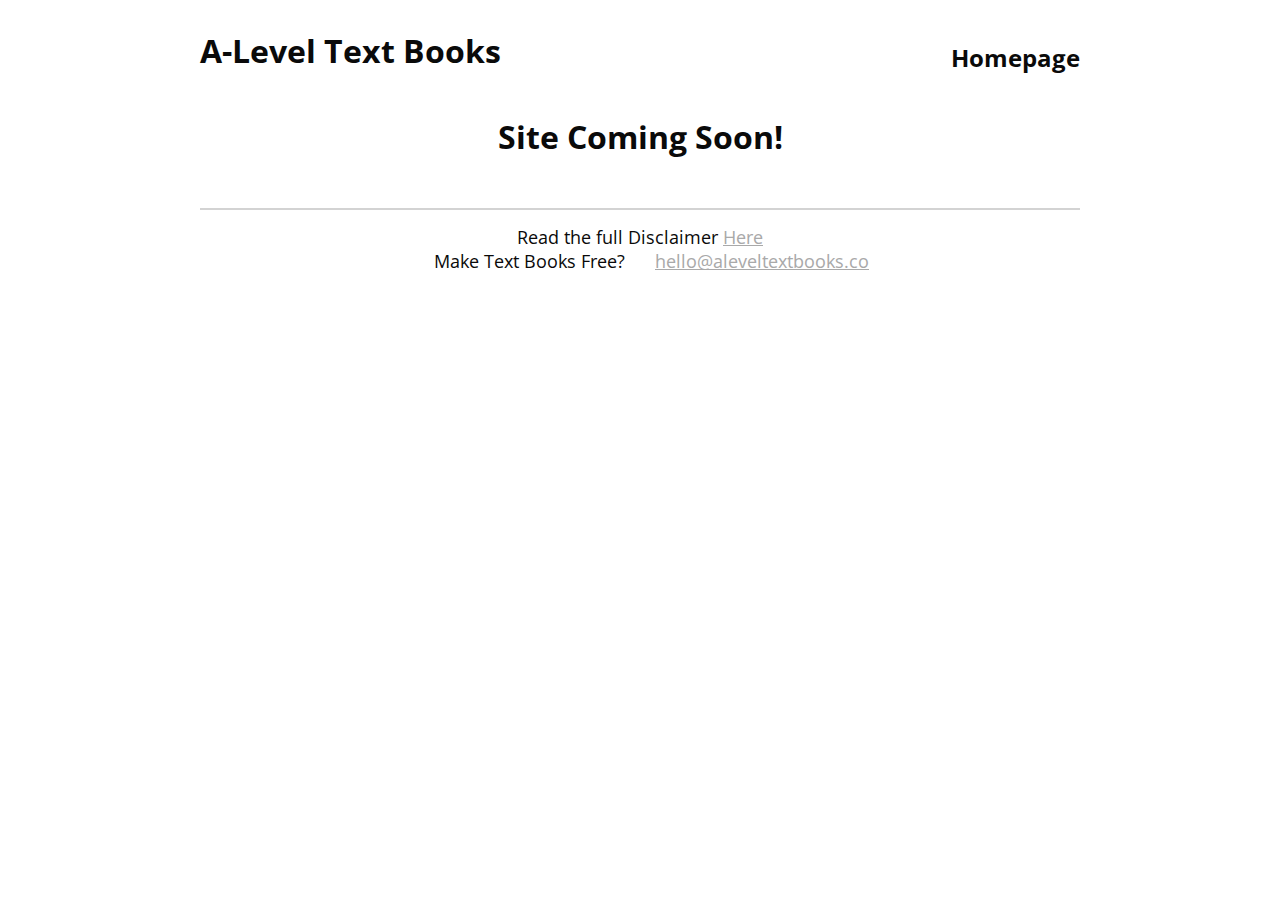
<file: index.html>
<html>

<head>
    <title>A-Level Text Books</title>
    <link rel="icon" type="image/x-icon" href="icon.svg">
    <link rel="stylesheet" href="style.css">
</head>

<body>
    <div class="grid-container">
        <div class="header">
            <h1><a href="https://aleveltextbooks.co" id="mainlink">A-Level Text Books</a></h1>
        </div>
        <div class="icons">
            <h2>Homepage</h2>
        </div>
    </div>

    <p>
        <h1>
            <center>Site Coming Soon!</center>
        </h1>
    </p>
</body>

<footer>
    <div class="footer">
        <div class="contact">
            <a href="mailto:hello@aleveltextbooks.co">hello@aleveltextbooks.co</a>
        </div>
        <div class="quote">Make Text Books Free?</div>
        <div class="tc">Read the full Disclaimer <a href="https://aleveltextbooks.co/disclaimer">Here</a></div>
    </div>
</footer>

</html>
</file>
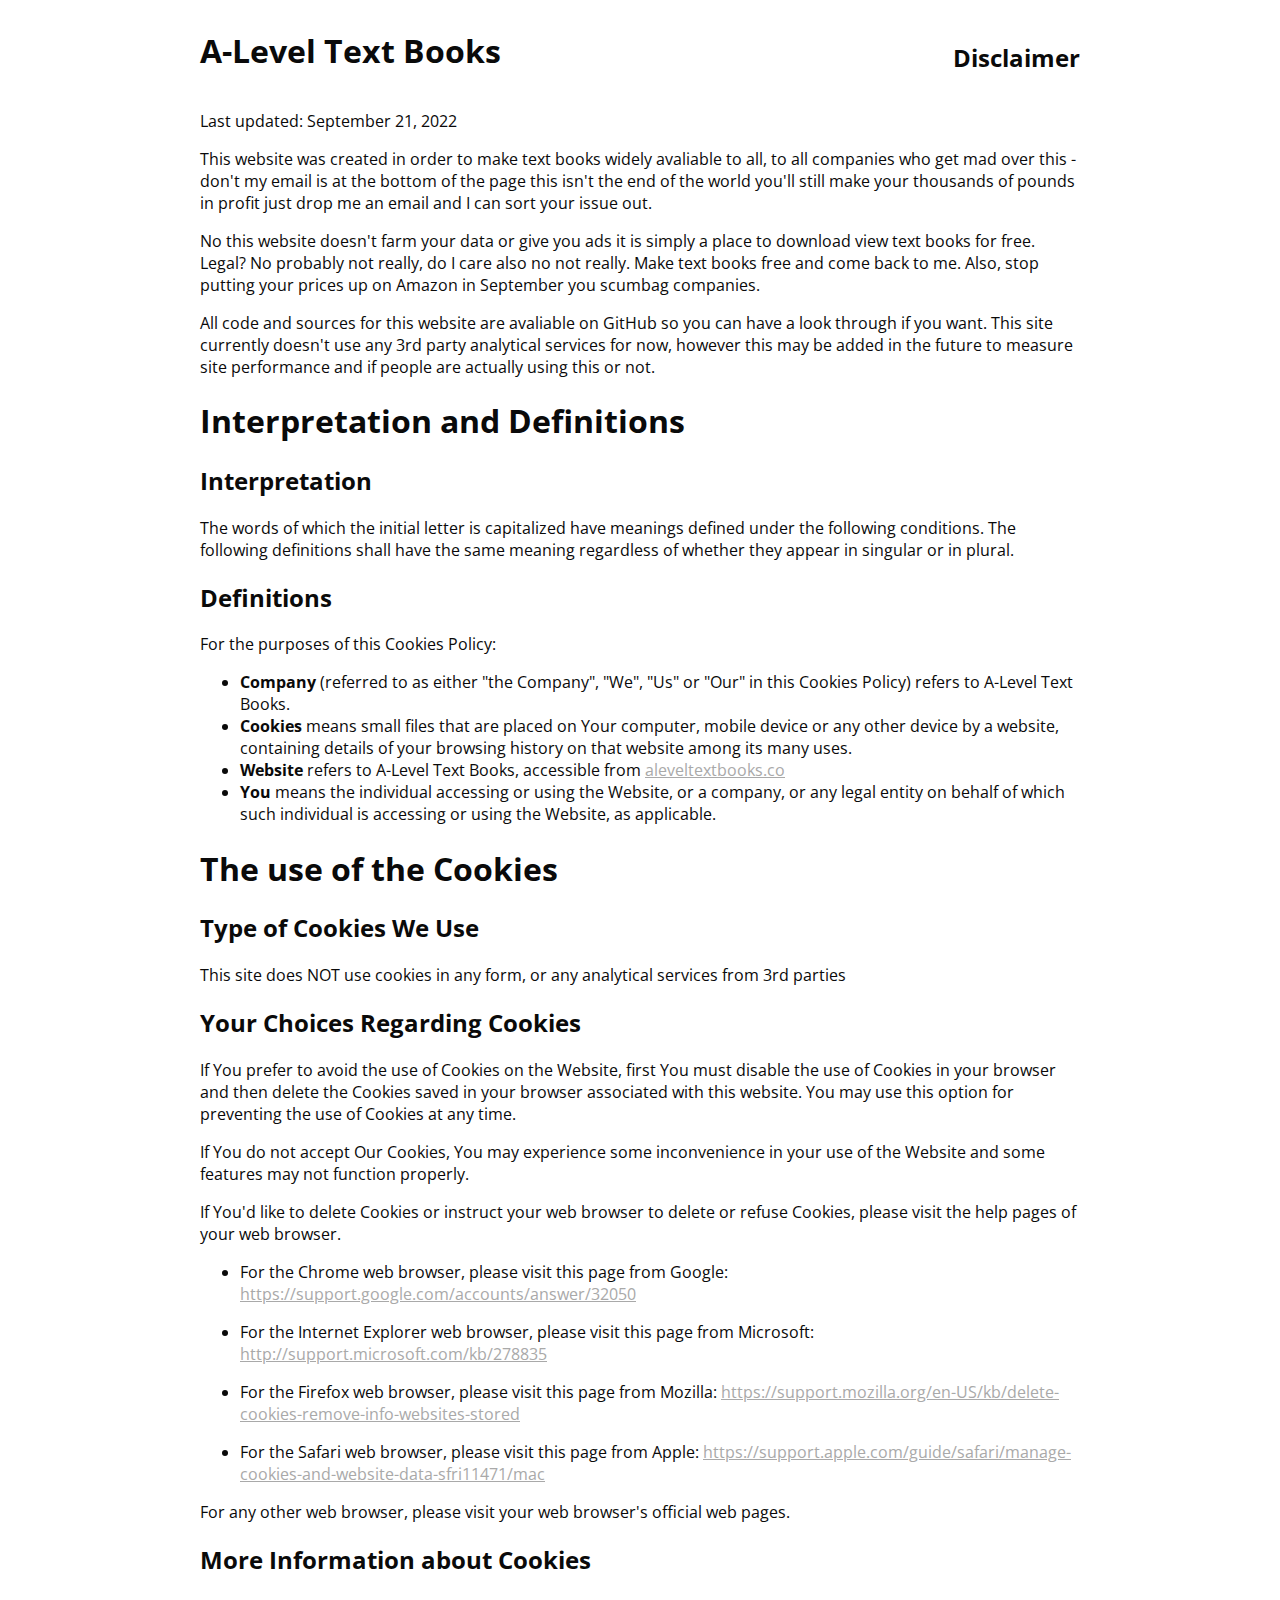
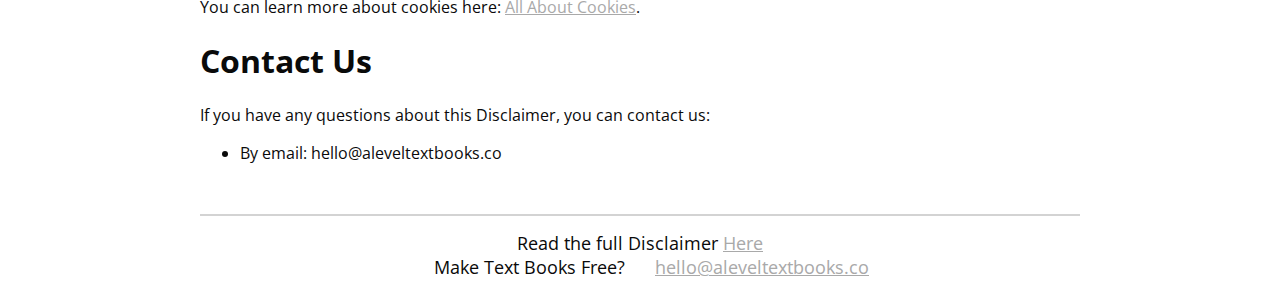
<file: disclaimer.html>
<html>

<head>
    <title>A-Level Text Books</title>
    <link rel="icon" type="image/x-icon" href="icon.svg">
    <link rel="stylesheet" href="style.css">
    <meta name="viewport" content="width=device-width, initial-scale=0.6">
</head>

<body>
    <div class="grid-container">
        <div class="header">
            <h1><a href="https://aleveltextbooks.co" id="mainlink">A-Level Text Books</a></h1>
        </div>
        <div class="icons">
            <h2>Disclaimer</h2>
        </div>
    </div>

    <div>
        <p>Last updated: September 21, 2022</p>
        <p>This website was created in order to make text books widely avaliable to all, to all companies who get mad over this - don't my email is at the bottom of the page this isn't the end of the world you'll still make your thousands of pounds in profit
            just drop me an email and I can sort your issue out.</p>
        <p>No this website doesn't farm your data or give you ads it is simply a place to download view text books for free. Legal? No probably not really, do I care also no not really. Make text books free and come back to me. Also, stop putting your prices
            up on Amazon in September you scumbag companies.</p>
        <p>All code and sources for this website are avaliable on GitHub so you can have a look through if you want. This site currently doesn't use any 3rd party analytical services for now, however this may be added in the future to measure site performance
            and if people are actually using this or not.</p>

        <h1>Interpretation and Definitions</h1>
        <h2>Interpretation</h2>
        <p>The words of which the initial letter is capitalized have meanings defined under the following conditions. The following definitions shall have the same meaning regardless of whether they appear in singular or in plural.</p>
        <h2>Definitions</h2>
        <p>For the purposes of this Cookies Policy:</p>
        <ul>
            <li><strong>Company</strong> (referred to as either &quot;the Company&quot;, &quot;We&quot;, &quot;Us&quot; or &quot;Our&quot; in this Cookies Policy) refers to A-Level Text Books.</li>
            <li><strong>Cookies</strong> means small files that are placed on Your computer, mobile device or any other device by a website, containing details of your browsing history on that website among its many uses.</li>
            <li><strong>Website</strong> refers to A-Level Text Books, accessible from <a href="aleveltextbooks.co" rel="external nofollow noopener" target="_blank">aleveltextbooks.co</a></li>
            <li><strong>You</strong> means the individual accessing or using the Website, or a company, or any legal entity on behalf of which such individual is accessing or using the Website, as applicable.</li>
        </ul>
        <h1>The use of the Cookies</h1>
        <h2>Type of Cookies We Use</h2>
        <p>This site does NOT use cookies in any form, or any analytical services from 3rd parties</p>
        <h2>Your Choices Regarding Cookies</h2>
        <p>If You prefer to avoid the use of Cookies on the Website, first You must disable the use of Cookies in your browser and then delete the Cookies saved in your browser associated with this website. You may use this option for preventing the use
            of Cookies at any time.</p>
        <p>If You do not accept Our Cookies, You may experience some inconvenience in your use of the Website and some features may not function properly.</p>
        <p>If You'd like to delete Cookies or instruct your web browser to delete or refuse Cookies, please visit the help pages of your web browser.</p>
        <ul>
            <li>
                <p>For the Chrome web browser, please visit this page from Google: <a href="https://support.google.com/accounts/answer/32050" rel="external nofollow noopener" target="_blank">https://support.google.com/accounts/answer/32050</a></p>
            </li>
            <li>
                <p>For the Internet Explorer web browser, please visit this page from Microsoft: <a href="http://support.microsoft.com/kb/278835" rel="external nofollow noopener" target="_blank">http://support.microsoft.com/kb/278835</a></p>
            </li>
            <li>
                <p>For the Firefox web browser, please visit this page from Mozilla: <a href="https://support.mozilla.org/en-US/kb/delete-cookies-remove-info-websites-stored" rel="external nofollow noopener" target="_blank">https://support.mozilla.org/en-US/kb/delete-cookies-remove-info-websites-stored</a></p>
            </li>
            <li>
                <p>For the Safari web browser, please visit this page from Apple: <a href="https://support.apple.com/guide/safari/manage-cookies-and-website-data-sfri11471/mac" rel="external nofollow noopener" target="_blank">https://support.apple.com/guide/safari/manage-cookies-and-website-data-sfri11471/mac</a></p>
            </li>
        </ul>
        <p>For any other web browser, please visit your web browser's official web pages.</p>
        <h2>More Information about Cookies</h2>
        <p>You can learn more about cookies here: <a href="https://www.termsfeed.com/blog/cookies/" target="_blank">All About Cookies</a>.</p>
        <h1>Contact Us</h1>
        <p>If you have any questions about this Disclaimer, you can contact us:</p>
        <ul>
            <li>By email: hello@aleveltextbooks.co</li>
        </ul>
    </div>
</body>

<footer>
    <div class="footer">
        <div class="contact">
            <a href="mailto:hello@aleveltextbooks.co">hello@aleveltextbooks.co</a>
        </div>
        <div class="quote">Make Text Books Free?</div>
        <div class="tc">Read the full Disclaimer <a href="https://aleveltextbooks.co/disclaimer">Here</a></div>
    </div>
</footer>

</html>
</file>
<file: style.css>
@import url('https://fonts.googleapis.com/css2?family=Open+Sans:wght@600&display=swap');
html {
    width: 70%;
    margin-left: auto;
    margin-right: auto;
    font-family: 'Open Sans', sans-serif;
    color: rgb(10, 10, 10);
}

#mainlink {
    color: rgb(10, 10, 10);
    text-decoration: none;
}

a {
    transition: 0.3s;
    color: darkgray;
}

a:hover {
    color: dimgrey;
}

.grid-container {
    display: grid;
    grid-template-columns: 3fr 1fr;
    grid-template-rows: 1fr;
    gap: 0px 0px;
    grid-template-areas: "header icons";
    width: 100%;
}

.header {
    grid-area: header;
}

.icons {
    grid-area: icons;
    text-align: right;
    align-self: flex-end;
}

footer {
    font-size: large;
    margin-top: 50px;
    border-top: 2px lightgray solid;
}

.footer {
    margin-top: 15px;
    display: grid;
    grid-template-columns: 1fr 1fr;
    grid-template-rows: 1fr 1fr;
    gap: 0px 30px;
    grid-template-areas: "tc tc" "quote contact";
}

.contact {
    grid-area: contact;
    text-align: left;
}

.quote {
    grid-area: quote;
    text-align: right;
}

.tc {
    grid-area: tc;
    text-align: center;
    height: min-content;
}

@media (max-width: 1000px) {
    html {
        width: 95%;
    }
}
</file>
